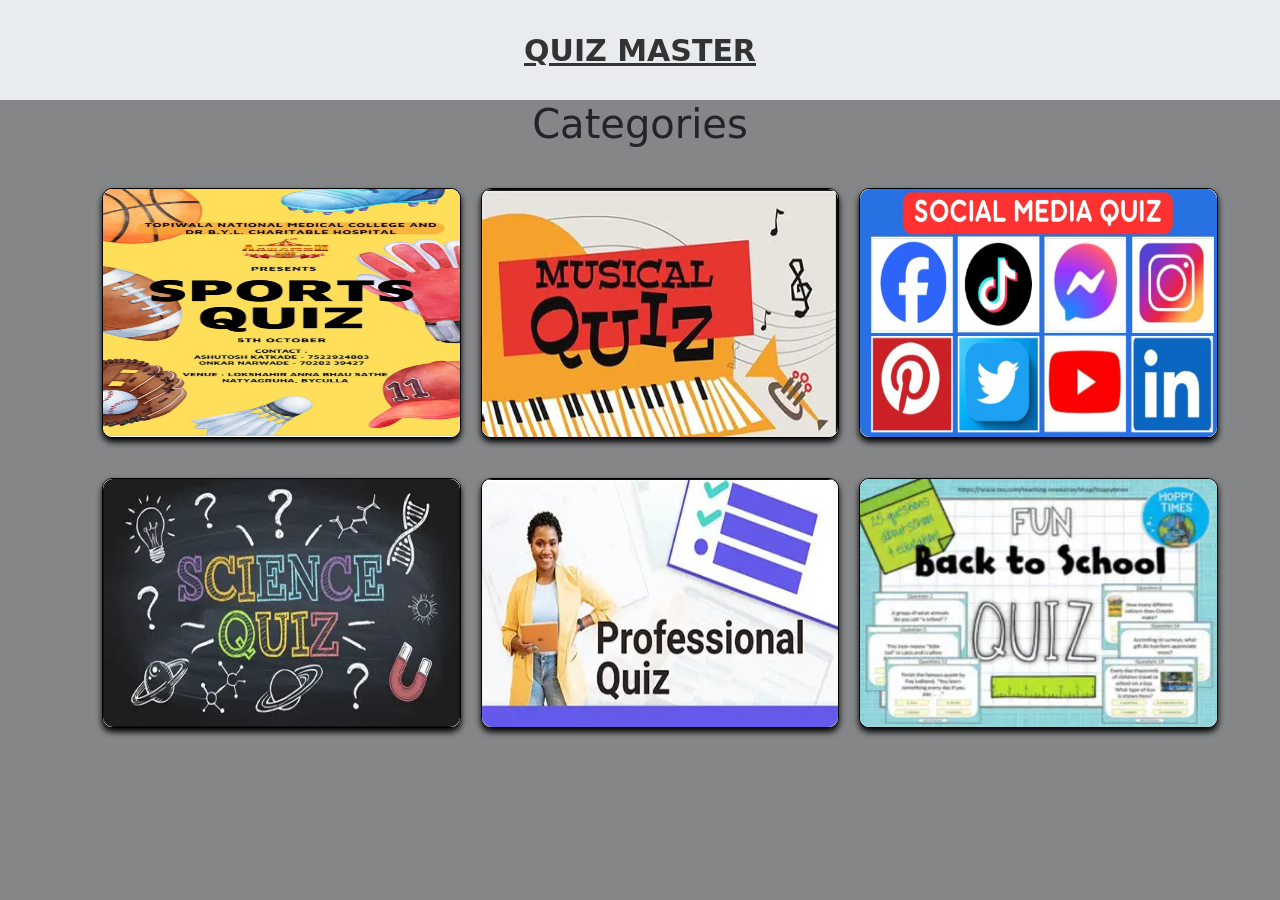
<file: index.html>
<!DOCTYPE html>
<html lang="en">

<head>
    <meta charset="UTF-8">
    <meta name="viewport" content="width=device-width, initial-scale=1.0">
    <title>QUIZ PROJECT</title>
    <link href="https://cdn.jsdelivr.net/npm/bootstrap@5.3.0/dist/css/bootstrap.min.css" rel="stylesheet">

    <style>
        body {
            background-color: #848688;





        }

        header {
            display: flex;
            align-items: center;
            justify-content: center;
            text-align: center;
            font-size: 30px;
            color: #333;
            background-color: #e9ecef;
            height: 100px;
            width: 100%;
        }

        .category1 {
            width: 100%;
            height: 250px;
            background-color: white;
            border: 1px solid black;
            border-radius: 10px;
            margin-top: 20px;
            margin-left: 20px;
            box-shadow: 0px 4px 6px black;
            transition: transform 0.2s linear, box-shadow 0.2s linear;
        }

        .category1:hover {
            transform: translateY(-8px);
            box-shadow: 0px 10px 18px black;
        }

        .container {
            height: 100px;
            width: 100%;
            background-color: ;
            margin-top: 20px;
            display: grid;
            grid-template-columns: repeat(3, 1fr);
            gap: 20px;

        }

        img {
            width: 100%;
            height: 100%;
            border-radius: 10px;
        }
    </style>
</head>

<body>
    <header>
        <b><u>QUIZ MASTER</u></b>
    </header>

    <h1 style="text-align: center;">Categories</h1>
    <div class="container">
        <a href="sports.html">
            <div class="category1"><img src="sports.png" alt="sports"></div>
        </a>
        <a href="music.html">
            <div class="category1"><img src="music.png" alt="music"></div>
        </a>
        <a href="socialmedia.html">
            <div class="category1"><img src="socialmedia.png" alt="socials"></div>
        </a>
        <a href="science.html">
            <div class="category1"><img src="science.png" alt="movies"></div>
        </a>
        <a href="profession.html">
            <div class="category1"><img src="profession.png" alt="history"></div>
        </a>
        <a href="back2school.html">
            <div class="category1"><img src="back2school.png" alt="history"></div>
        </a>

    </div>




</body>

</html>
</file>
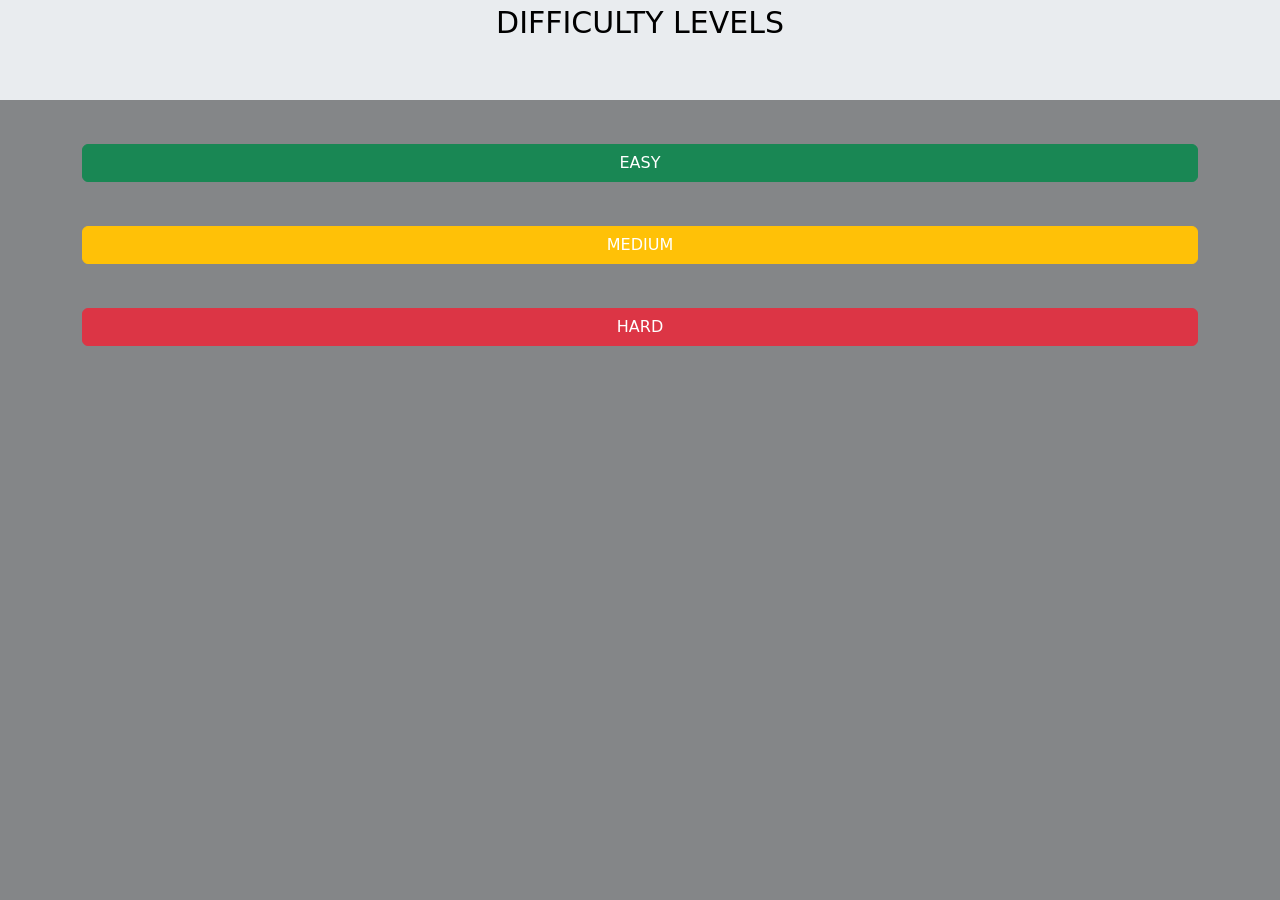
<file: back2school.html>
<!DOCTYPE html>
<html lang="en">
<head>
    <meta charset="UTF-8">
    <meta name="viewport" content="width=device-width, initial-scale=1.0">
    <title>Document</title>
    <link href="https://cdn.jsdelivr.net/npm/bootstrap@5.3.0/dist/css/bootstrap.min.css" rel="stylesheet">


    <style>
        body{
            background-color: #848688;
        }
        header{
            text-align: center;
            font-size: 30px;
            color: black;
            background-color: #e9ecef;
            height: 100px;
            width: 100%;
        }
        .container{
            height: 100px;
            width: 100%;
            background-color: ;
            margin-top: 20px;
            display: grid;
            grid-template-columns: repeat(1, 1fr);
            gap: 20px;

        }
    </style>
</head>
<body>
    
</body>
<header>
    DIFFICULTY LEVELS
</header>
<div class="container">
    <button class="btn btn-success mt-4" id="easy-btn"><a href="PROJECT.html?new=1" style="text-decoration: none; color: white;">EASY</a></button>
<button class="btn btn-warning mt-4" id="medium-btn"><a href="question2.html?new=1" style="text-decoration: none; color: white;">MEDIUM</a></button>
<button class="btn btn-danger mt-4" id="hard-btn"><a href="question3.html?new=1" style="text-decoration: none; color: white;">HARD</a></button>  
</div>

</html>
</file>
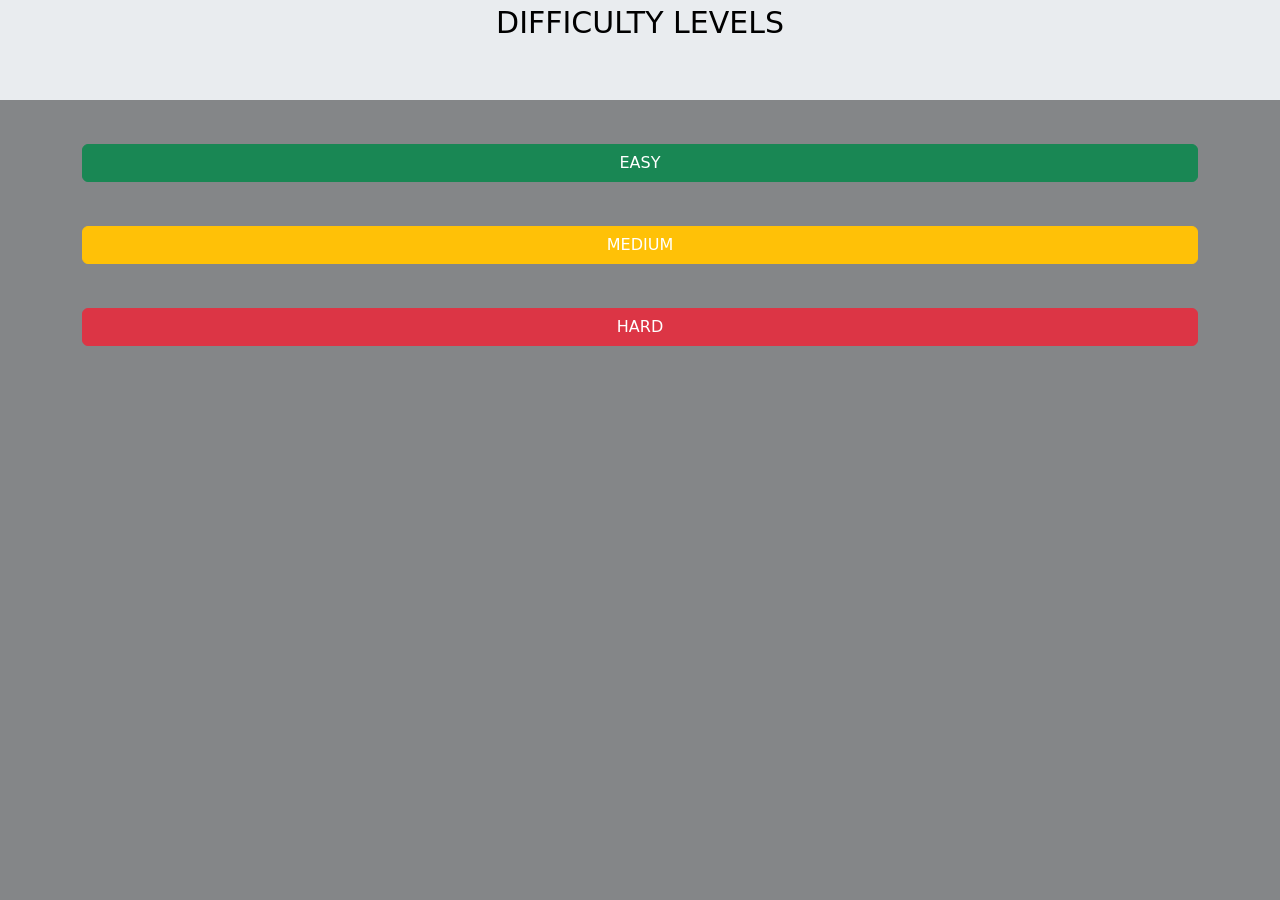
<file: music.html>
<!DOCTYPE html>
<html lang="en">
<head>
    <meta charset="UTF-8">
    <meta name="viewport" content="width=device-width, initial-scale=1.0">
    <title>Document</title>
    <link href="https://cdn.jsdelivr.net/npm/bootstrap@5.3.0/dist/css/bootstrap.min.css" rel="stylesheet">


    <style>
        body{
            background-color:#848688;
        }
        header{
            text-align: center;
            font-size: 30px;
            color: black;
            background-color: #e9ecef;
            height: 100px;
            width: 100%;
        }
        .container{
            height: 100px;
            width: 100%;
            background-color: ;
            margin-top: 20px;
            display: grid;
            grid-template-columns: repeat(1, 1fr);
            gap: 20px;

        }
    </style>
</head>
<body>
    
</body>
<header>
    DIFFICULTY LEVELS
</header>
<div class="container">
    <button class="btn btn-success mt-4" id="easy-btn"><a href="PROJECT.html?new=1" style="text-decoration: none; color: white;">EASY</a></button>
<button class="btn btn-warning mt-4" id="medium-btn"><a href="question2.html?new=1" style="text-decoration: none; color: white;">MEDIUM</a></button>
<button class="btn btn-danger mt-4" id="hard-btn"><a href="question3.html?new=1" style="text-decoration: none; color: white;">HARD</a></button>  
</div>

</html>
</file>
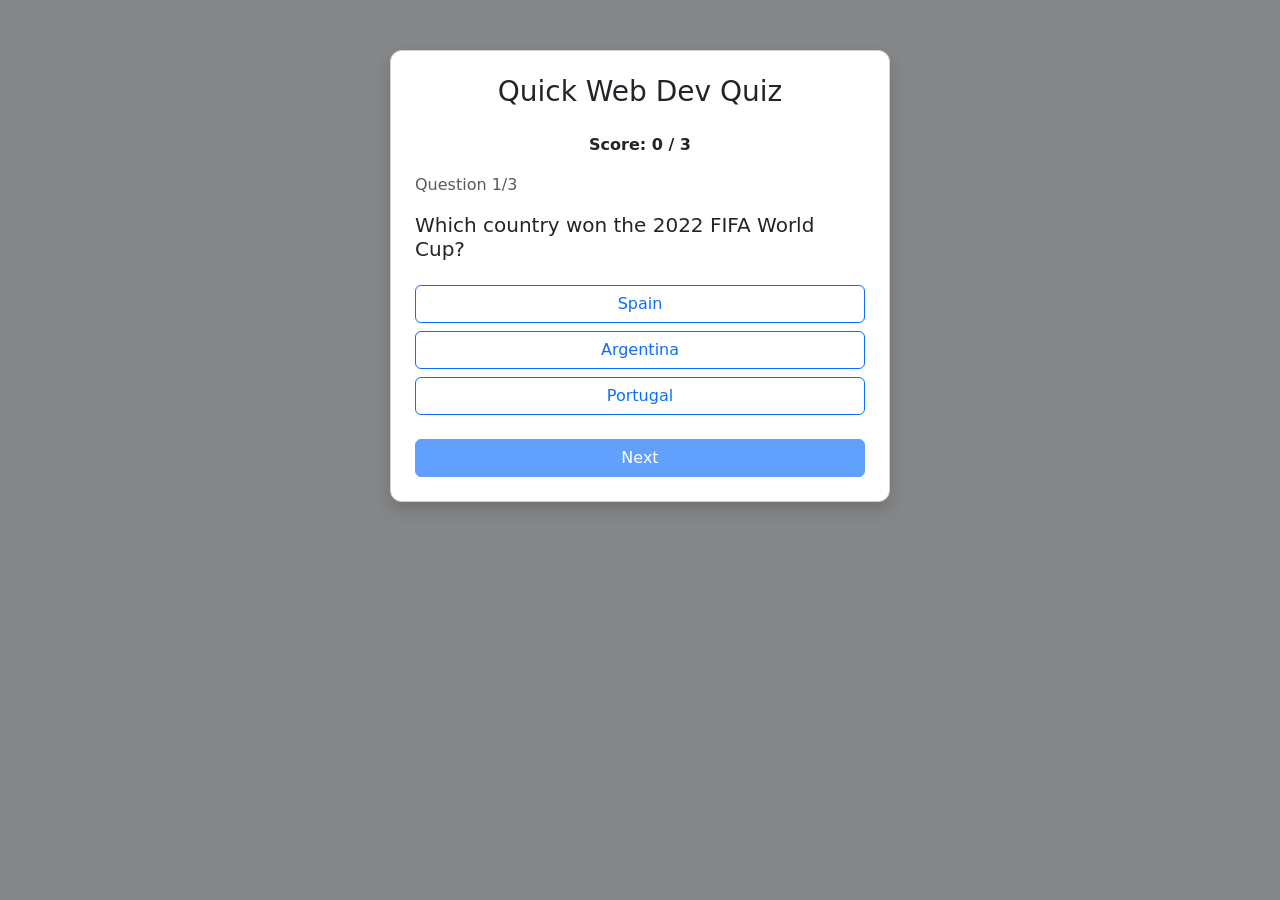
<file: PROJECT.html>
<!DOCTYPE html>
<html lang="en">
<head>
    <meta charset="UTF-8">
    <meta name="viewport" content="width=device-width, initial-scale=1.0">
    <title>QUIZ PROJECT 1</title>
    <link href="https://cdn.jsdelivr.net/npm/bootstrap@5.3.0/dist/css/bootstrap.min.css" rel="stylesheet">
    <link href="quiz.css" rel="stylesheet">
    <style>
        body {
            background-color:#848688;
            padding-top: 50px;
        }
        .quiz-card {
            max-width: 500px;
            margin: auto;
            border-radius: 12px;
        }
    </style>
</head>
<body data-question-id="q1">

    <div class="container">
      
        <div class="card quiz-card shadow p-4">
            <h3 class="text-center mb-4">Quick Web Dev Quiz</h3>
            <p id="score-display" class="text-center fw-bold" aria-live="polite"></p>
            <div id="quiz-box">
                <p class="text-muted">Question 1/3</p>
                <h5 id="question-text" class="mb-4">Which country won the 2022 FIFA World Cup?</h5>
                <div class="d-grid gap-2">
                    <button class="btn btn-outline-primary" type="button" data-answer="0">Spain</button>
                    <button class="btn btn-outline-primary" type="button" data-answer="1">Argentina</button>
                    <button class="btn btn-outline-primary" type="button" data-answer="2">Portugal</button>
                </div>
            </div>
            <a href="question2.html" class="btn btn-primary mt-4 disabled" id="next-btn" aria-disabled="true" tabindex="-1">Next</a>
            <div id="result-box" hidden>
                <h4>Quiz complete!</h4>
                <p>Your final score: <strong id="final-score"></strong></p>
                <a href="index.html" class="btn btn-primary">Choose another quiz</a>
            </div>
        </div>
    </div>
    <script src="quiz.js"></script>
</body>
</html>
</file>
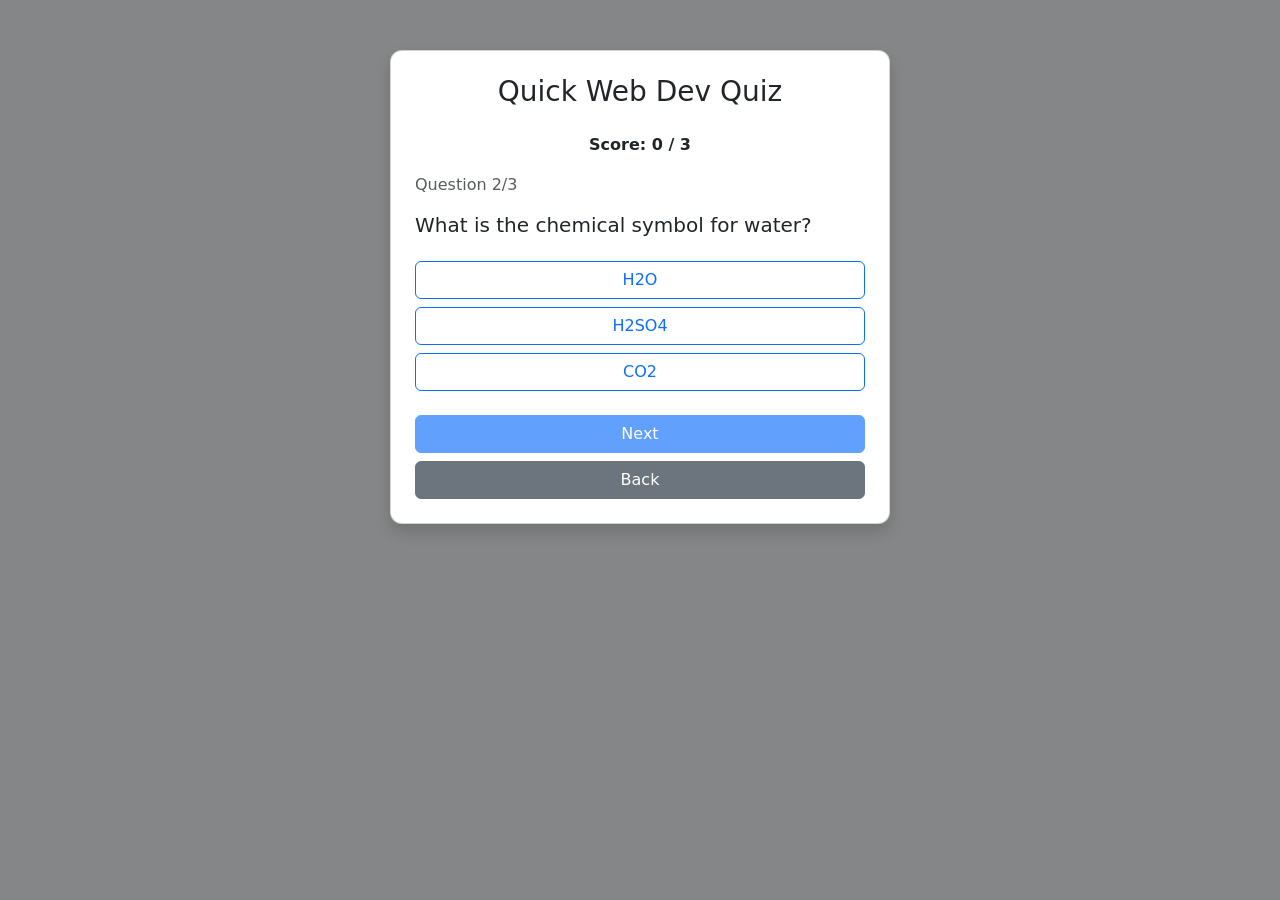
<file: question2.html>
<!DOCTYPE html>
<html lang="en">
<head>
    <meta charset="UTF-8">
    <meta name="viewport" content="width=device-width, initial-scale=1.0">
    <title>QUIZ PROJECT 1</title>
    <link href="https://cdn.jsdelivr.net/npm/bootstrap@5.3.0/dist/css/bootstrap.min.css" rel="stylesheet">
    <link href="quiz.css" rel="stylesheet">
    <style>
        body {
            background-color:#848688;
            padding-top: 50px;
        }
        .quiz-card {
            max-width: 500px;
            margin: auto;
            border-radius: 12px;
        }
    </style>
</head>
<body data-question-id="q2">
    <div class="container">
        <div class="card quiz-card shadow p-4">
            <h3 class="text-center mb-4">Quick Web Dev Quiz</h3>
            <p id="score-display" class="text-center fw-bold" aria-live="polite"></p>
            <div id="quiz-box">
                <p class="text-muted">Question 2/3</p>
                <h5 id="question-text" class="mb-4">What is the chemical symbol for water?</h5>
                <div class="d-grid gap-2">
                    <button class="btn btn-outline-primary" type="button" data-answer="0">H2O</button>
                    <button class="btn btn-outline-primary" type="button" data-answer="1">H2SO4</button>
                    <button class="btn btn-outline-primary" type="button" data-answer="2">CO2</button>
                </div>
            </div>
            <a href="question3.html" class="btn btn-primary mt-4 disabled" id="next-btn" aria-disabled="true" tabindex="-1">Next</a>
            <a href="PROJECT.html" class="btn btn-secondary mt-2">Back</a>
            <div id="result-box" hidden>
                <h4>Quiz complete!</h4>
                <p>Your final score: <strong id="final-score"></strong></p>
                <a href="index.html" class="btn btn-primary">Choose another quiz</a>
            </div>
        </div>
    </div>
    <script src="quiz.js"></script>
</body>
</html>
</file>
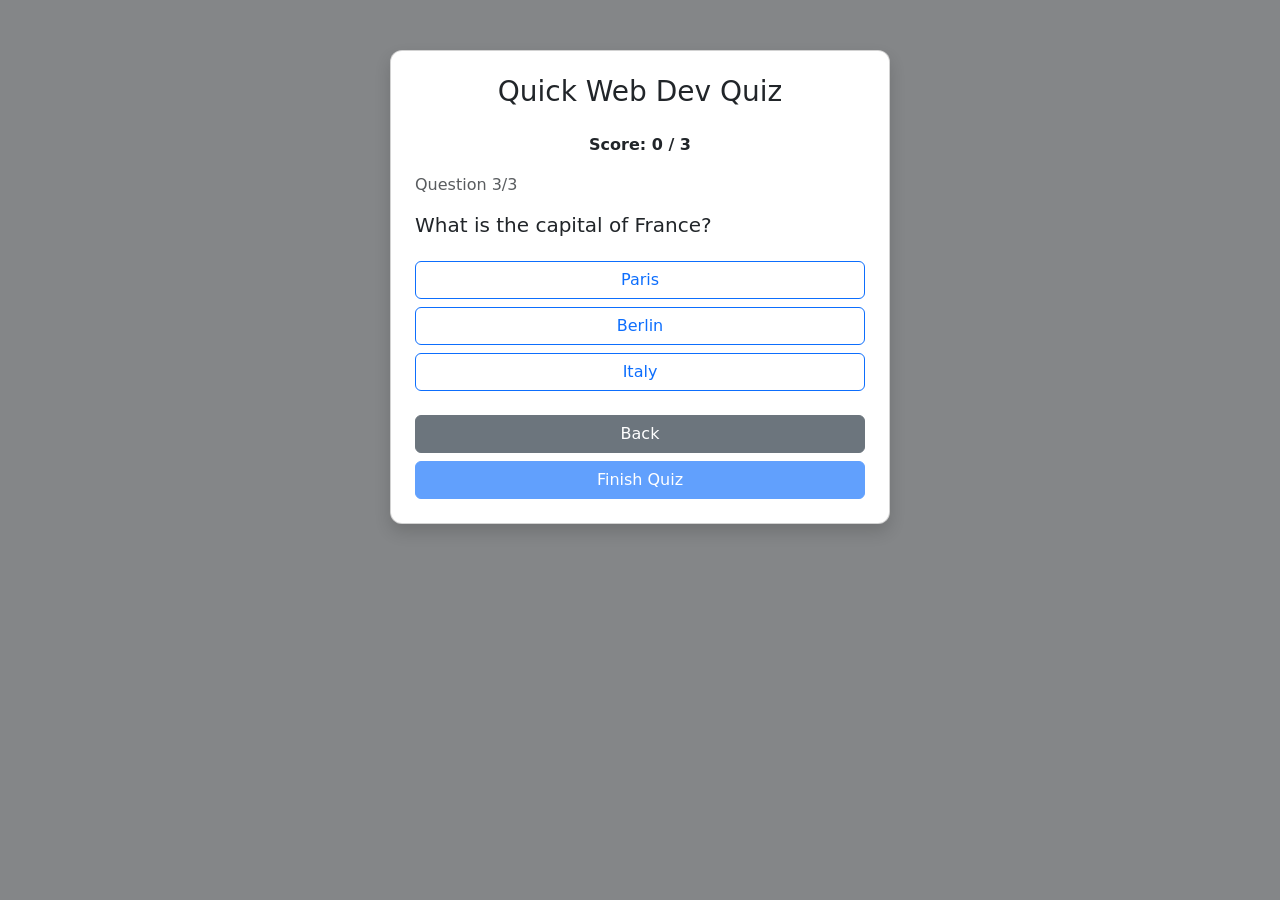
<file: question3.html>
<!DOCTYPE html>
<html lang="en">
<head>
    <meta charset="UTF-8">
    <meta name="viewport" content="width=device-width, initial-scale=1.0">
    <title>Quick Web Dev Quiz</title>
    <link href="https://cdn.jsdelivr.net/npm/bootstrap@5.3.0/dist/css/bootstrap.min.css" rel="stylesheet">
    <link href="quiz.css" rel="stylesheet">
    <style>
        body {
            background-color: #848688;
            padding-top: 50px;
        }
        .quiz-card {
            max-width: 500px;
            margin: auto;
            border-radius: 12px;
        }
    </style>
</head>
<body data-question-id="q3">
    <div class="container">
        <div class="card quiz-card shadow p-4">
            <h3 class="text-center mb-4">Quick Web Dev Quiz</h3>
            <p id="score-display" class="text-center fw-bold" aria-live="polite"></p>
            <div id="quiz-box">
                <p class="text-muted">Question 3/3</p>
                <h5 id="question-text" class="mb-4">What is the capital of France?</h5>
                <div class="d-grid gap-2">
                    <button class="btn btn-outline-primary" type="button" data-answer="0">Paris</button>
                    <button class="btn btn-outline-primary" type="button" data-answer="1">Berlin</button>
                    <button class="btn btn-outline-primary" type="button" data-answer="2">Italy</button>
                </div>
            </div>
            <a href="question2.html" class="btn btn-secondary mt-4">Back</a>
            <button type="button" class="btn btn-primary mt-2" id="finish-btn" disabled>Finish Quiz</button>
            <div id="result-box" hidden>
                <h4>Quiz complete!</h4>
                <p>Your final score: <strong id="final-score"></strong></p>
                <a href="index.html" class="btn btn-primary">Choose another quiz</a>
            </div>
        </div>
    </div>
    <script src="quiz.js"></script>
</body>
</html>
</file>
<file: quiz.css>
.answer-correct {
    background-color: #198754 !important;
    border-color: #198754 !important;
    color: #fff !important;
    box-shadow: 0 0 12px 4px rgba(25, 135, 84, 0.65);
}

.answer-incorrect {
    background-color: #dc3545 !important;
    border-color: #dc3545 !important;
    color: #fff !important;
}

#result-box {
    text-align: center;
}
</file>
